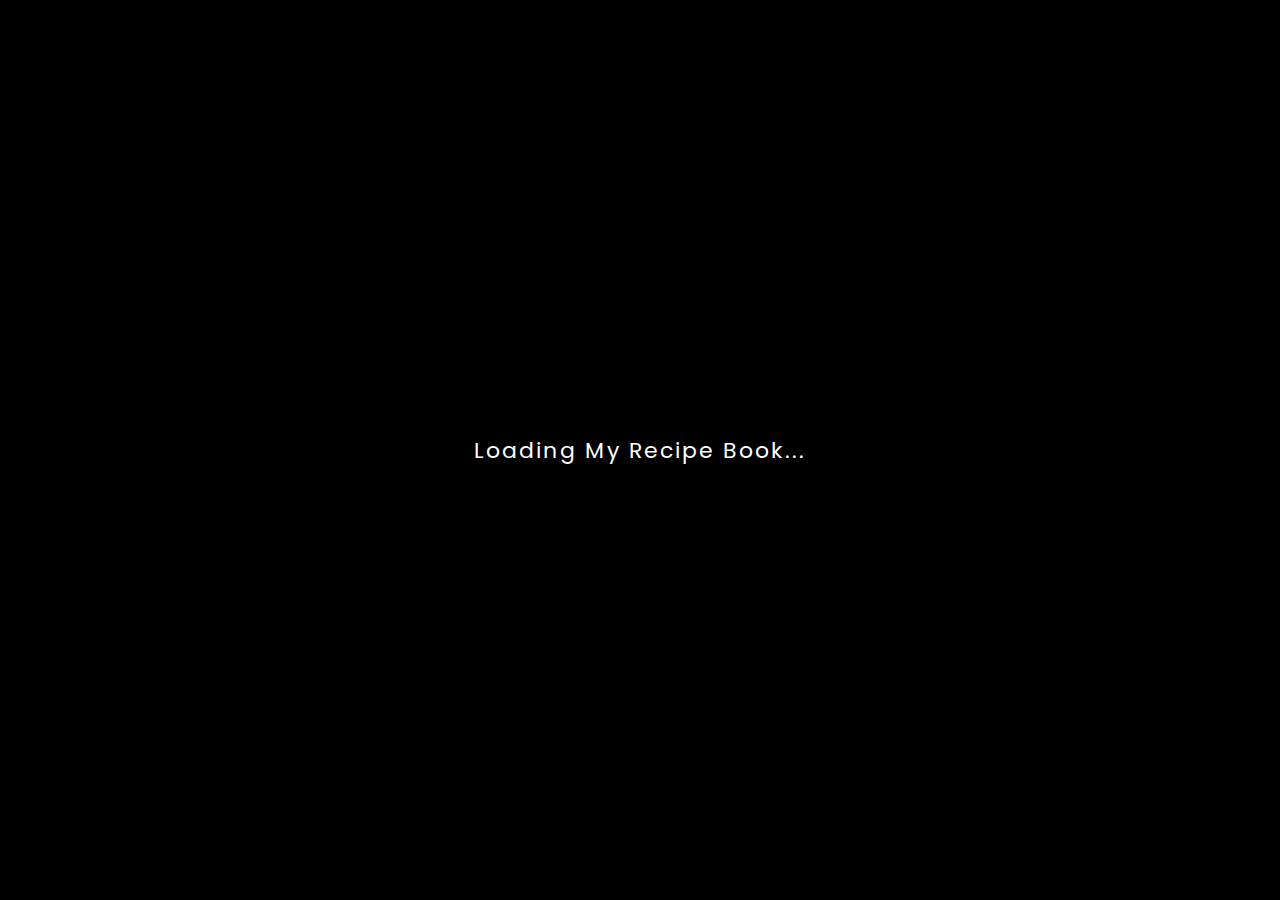
<file: index.html>
<!doctype html>
<html lang="en">
<head>
  <meta charset="utf-8" />
  <meta name="viewport" content="width=device-width,initial-scale=1" />
  <title>My Recipe Book - Welcome</title>

  <!-- Google Fonts -->
  <link href="https://fonts.googleapis.com/css2?family=Playfair+Display:wght@700&family=Poppins:wght@400;600&display=swap" rel="stylesheet">

  <style>
    *{box-sizing:border-box;margin:0;padding:0}
    body{
      font-family:"Poppins",sans-serif;
      height:100vh;
      background:url('https://images.unsplash.com/photo-1504674900247-0877df9cc836?auto=format&fit=crop&w=1600&q=80') center/cover no-repeat;
      color:#fff;
      display:flex;
      align-items:center;
      justify-content:center;
      overflow:hidden;
      position:relative;
    }

    /* dim overlay behind content */
    body::before{
      content:"";
      position:absolute;
      inset:0;
      background:rgba(0,0,0,0.45);
      z-index:0;
    }

    /* loading screen */
    #loader{
      position:fixed;
      inset:0;
      background:#000;
      display:flex;
      align-items:center;
      justify-content:center;
      color:#fff;
      font-family:"Poppins",sans-serif;
      font-size:22px;
      letter-spacing:2px;
      z-index:100;
      animation:fadeOut 2s ease 2s forwards;
    }

    @keyframes fadeOut{
      to{opacity:0;visibility:hidden}
    }

    .overlay{
      position:relative;
      z-index:1;
      background:rgba(255,255,255,0.92);
      color:#2b2b2b;
      padding:50px 70px;
      border-radius:18px;
      text-align:center;
      box-shadow:0 8px 30px rgba(0,0,0,0.25);
      max-width:520px;
      opacity:0;
      transform:translateY(40px);
      animation:fadeInBox 1s ease 2.2s forwards;
    }

    @keyframes fadeInBox{
      to{opacity:1;transform:translateY(0)}
    }

    h1{
      font-family:"Playfair Display",serif;
      font-size:48px;
      margin-bottom:15px;
      color:#3a2a1f;
    }

    p{
      margin-bottom:30px;
      font-size:16px;
      line-height:1.6;
      color:#444;
    }

    a.button{
      background:#3a6b3a;
      color:#fff;
      text-decoration:none;
      padding:14px 32px;
      border-radius:12px;
      font-weight:600;
      font-size:16px;
      transition:background .25s ease,transform .2s ease;
      display:inline-block;
    }

    a.button:hover{
      background:#2e552e;
      transform:translateY(-3px);
    }

    .footer{
      position:absolute;
      bottom:12px;
      width:100%;
      text-align:center;
      font-size:13px;
      color:#ddd;
      z-index:2;
    }

    /* sparkle animation for button */
    a.button::after{
      content:"✨";
      margin-left:6px;
      animation:blink 1.4s infinite;
    }
    @keyframes blink{0%,100%{opacity:1}50%{opacity:0.2}}
  </style>
</head>
<body>

  <!-- Loading splash -->
  <div id="loader">Loading&nbsp;My&nbsp;Recipe&nbsp;Book...</div>

  <!-- Welcome box -->
  <div class="overlay">
    <h1>My Recipe Book</h1>
    <p>Welcome to your personal recipe collection.<br>
       Organize, search, and save your favorite dishes easily.</p>
    <a href="home.html" class="button">Enter Recipe Book</a>
  </div>

  <div class="footer">© 2025 My Recipe Book | Crafted by Shreshta CK</div>

</body>
</html>
</file>
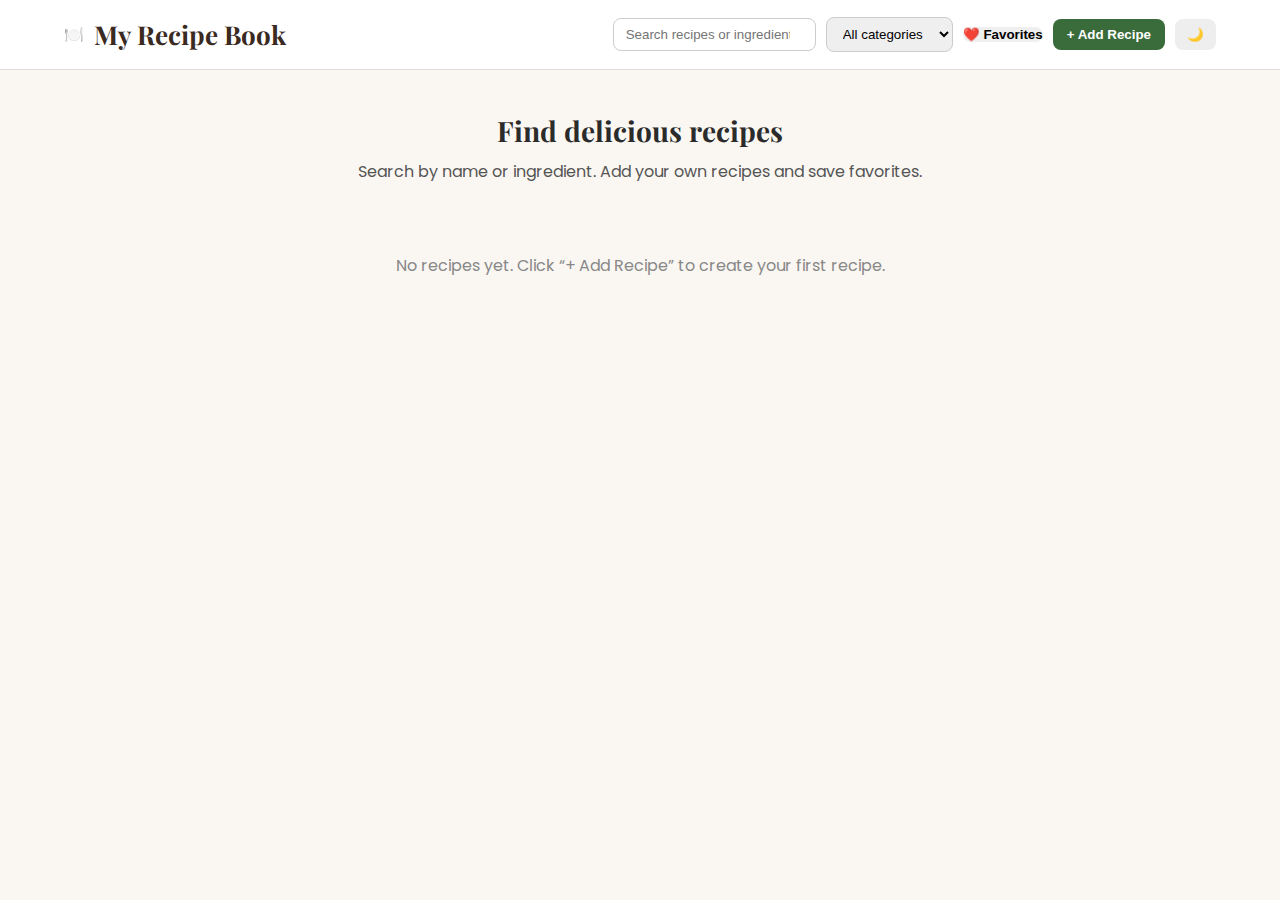
<file: home.html>
<!doctype html>
<html lang="en">
<head>
  <meta charset="utf-8" />
  <meta name="viewport" content="width=device-width,initial-scale=1" />
  <title>My Recipe Book</title>

  <!-- Google Fonts -->
  <link href="https://fonts.googleapis.com/css2?family=Playfair+Display:wght@600;700&family=Poppins:wght@300;400;600&display=swap" rel="stylesheet">

  <!-- Styles -->
  <link rel="stylesheet" href="style.css" />
</head>
<body>
  <header class="site-header">
    <div class="container header-inner">
      <div class="brand">
        <div class="logo-mark">🍽️</div>
        <div class="brand-text">
          <h1>My Recipe Book</h1>
        </div>
      </div>

      <nav class="nav">
        <input id="searchInput" type="search" placeholder="Search recipes or ingredients..." />
        <select id="categoryFilter">
          <option value="all">All categories</option>
          <option value="Breakfast">Breakfast</option>
          <option value="Lunch">Lunch</option>
          <option value="Dinner">Dinner</option>
          <option value="Dessert">Dessert</option>
          <option value="Snack">Snack</option>
        </select>

        <button id="favoritesBtn" title="View favorites">❤️ Favorites</button>
        <button id="addRecipeBtn" class="primary">+ Add Recipe</button>

        <button id="darkToggle" class="icon-btn" title="Toggle dark mode">🌙</button>
      </nav>
    </div>
  </header>

  <main class="container main-content">
    <section class="hero">
      <h2>Find delicious recipes</h2>
      <p>Search by name or ingredient. Add your own recipes and save favorites.</p>
    </section>

    <section id="recipesSection" class="recipes-grid" aria-live="polite">
      <!-- Cards will be injected here by JavaScript -->
    </section>

    <p id="emptyHint" class="empty-hint">No recipes yet. Click “+ Add Recipe” to create your first recipe.</p>
  </main>

  <!-- Add Recipe Modal -->
  <div id="addModal" class="modal hidden">
    <div class="modal-content">
      <button class="close-btn" id="closeAddModal">✕</button>
      <h3>Add New Recipe</h3>
      <form id="recipeForm">
        <label>Recipe name
          <input name="title" required />
        </label>

        <label>Category
          <select name="category" required>
            <option value="">Select category</option>
            <option>Breakfast</option>
            <option>Lunch</option>
            <option>Dinner</option>
            <option>Dessert</option>
            <option>Snack</option>
          </select>
        </label>

        <label>Ingredients (one per line)
          <textarea name="ingredients" rows="4" placeholder="e.g. 2 eggs&#10;1 cup milk" required></textarea>
        </label>

        <label>Steps (one per line)
          <textarea name="steps" rows="6" placeholder="Step 1&#10;Step 2" required></textarea>
        </label>

        <label>Image (optional)
          <input type="file" name="image" accept="image/*" />
        </label>

        <div class="form-actions">
          <button type="submit" class="primary">Save Recipe</button>
          <button type="button" id="cancelAdd">Cancel</button>
        </div>
      </form>
    </div>
  </div>

  <!-- View Recipe Modal -->
  <div id="viewModal" class="modal hidden">
    <div class="modal-content">
      <button class="close-btn" id="closeViewModal">✕</button>
      <div id="viewContent"></div>
    </div>
  </div>

  <!-- Scripts -->
  <script src="script.js"></script>
</body>
</html>
</file>
<file: style.css>
/* ---------- BASIC RESET ---------- */
* {
  margin: 0;
  padding: 0;
  box-sizing: border-box;
}

body {
  font-family: "Poppins", sans-serif;
  background: #faf7f2;
  color: #333;
  line-height: 1.5;
}

/* ---------- HEADER ---------- */
.site-header {
  background: #fff;
  border-bottom: 1px solid #ddd;
  position: sticky;
  top: 0;
  z-index: 100;
}

.container {
  width: 90%;
  max-width: 1200px;
  margin: 0 auto;
}

.header-inner {
  display: flex;
  justify-content: space-between;
  align-items: center;
  padding: 15px 0;
}

.brand {
  display: flex;
  align-items: center;
  gap: 10px;
}

.brand h1 {
  font-family: "Playfair Display", serif;
  font-size: 26px;
  color: #3a2a1f;
}

.nav {
  display: flex;
  align-items: center;
  gap: 10px;
}

.nav input[type="search"],
.nav select {
  padding: 8px 12px;
  border: 1px solid #ccc;
  border-radius: 8px;
  outline: none;
}

button {
  cursor: pointer;
  border: none;
  border-radius: 8px;
  font-weight: 600;
}

button.primary {
  background: #3a6b3a;
  color: #fff;
  padding: 8px 14px;
  transition: background 0.3s;
}

button.primary:hover {
  background: #2e552e;
}

button.icon-btn {
  background: #eee;
  padding: 8px 12px;
}

/* ---------- HERO SECTION ---------- */
.hero {
  text-align: center;
  margin: 40px 0 20px;
}

.hero h2 {
  font-family: "Playfair Display", serif;
  font-size: 28px;
  margin-bottom: 8px;
  color: #2b2b2b;
}

.hero p {
  color: #555;
}

/* ---------- RECIPE GRID ---------- */
.recipes-grid {
  display: grid;
  grid-template-columns: repeat(auto-fit, minmax(250px, 1fr));
  gap: 20px;
  margin: 30px 0;
}

.recipe-card {
  background: #fff;
  border-radius: 12px;
  box-shadow: 0 2px 8px rgba(0, 0, 0, 0.1);
  overflow: hidden;
  transition: transform 0.3s;
}

.recipe-card:hover {
  transform: translateY(-5px);
}

.recipe-card img {
  width: 100%;
  height: 180px;
  object-fit: cover;
  display: block;
}

.recipe-info {
  padding: 15px;
}

.recipe-info h3 {
  font-family: "Playfair Display", serif;
  font-size: 20px;
  color: #2b2b2b;
  margin-bottom: 8px;
}

.recipe-info p {
  color: #666;
  font-size: 14px;
}

.recipe-info button {
  margin-top: 10px;
  background: #3a6b3a;
  color: #fff;
  padding: 8px 12px;
}

/* ---------- EMPTY MESSAGE ---------- */
.empty-hint {
  text-align: center;
  color: #888;
  margin: 40px 0;
}

/* ---------- MODAL ---------- */
.modal {
  position: fixed;
  inset: 0;
  background: rgba(0, 0, 0, 0.6);
  display: flex;
  align-items: center;
  justify-content: center;
  z-index: 200;
}

.modal.hidden {
  display: none;
}

.modal-content {
  background: #fff;
  padding: 30px;
  border-radius: 12px;
  width: 90%;
  max-width: 600px;
  max-height: 85vh;
  overflow-y: auto;
  position: relative;
  animation: fadeIn 0.4s ease;
}

@keyframes fadeIn {
  from {
    opacity: 0;
    transform: scale(0.95);
  }
  to {
    opacity: 1;
    transform: scale(1);
  }
}

.close-btn {
  position: absolute;
  top: 10px;
  right: 10px;
  background: none;
  font-size: 22px;
  color: #333;
}

/* ---------- IMAGE FIX (important!) ---------- */
.recipes-grid img,
.modal-content img {
  max-width: 100%;
  height: auto;
  border-radius: 10px;
  display: block;
  margin: 0 auto;
  object-fit: cover;
}

/* ---------- FORM STYLING ---------- */
form label {
  display: block;
  margin-bottom: 10px;
  font-weight: 600;
  color: #2b2b2b;
}

form input,
form textarea,
form select {
  width: 100%;
  padding: 10px;
  margin-top: 4px;
  margin-bottom: 15px;
  border: 1px solid #ccc;
  border-radius: 8px;
  font-family: inherit;
}

.form-actions {
  text-align: right;
}

/* ---------- RESPONSIVE ---------- */
@media (max-width: 600px) {
  .header-inner {
    flex-direction: column;
    gap: 10px;
  }

  .hero h2 {
    font-size: 22px;
  }
}
</file>
